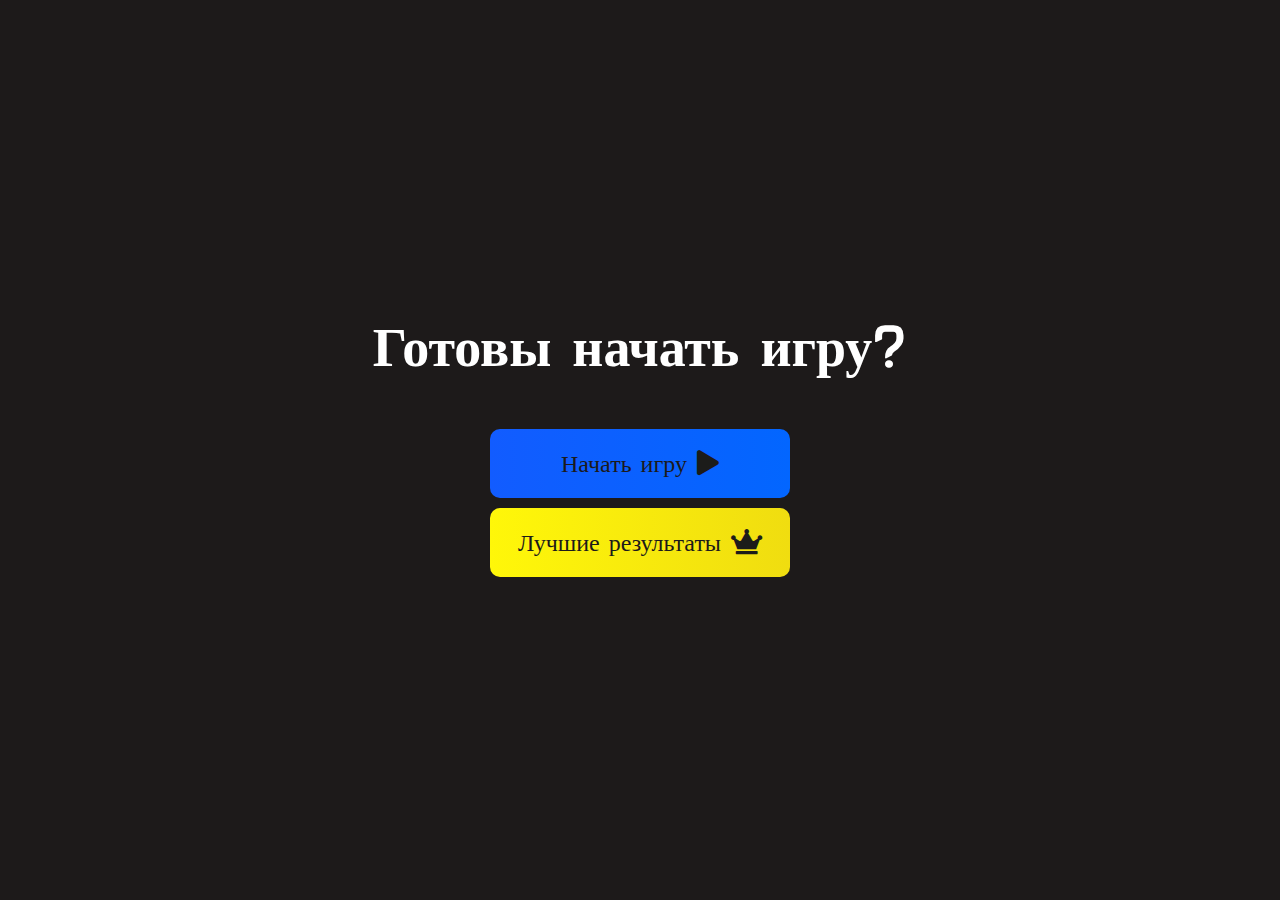
<file: index.html>
<!DOCTYPE html>
<html lang="ru">
<head>
    <meta charset="UTF-8">
    <meta name="viewport" content="width=device-width, initial-scale=1.0">
    <title>Главная Страница</title>
    <link rel="stylesheet" href="style.css">
    <link rel="stylesheet" href="https://use.fontawesome.com/releases/v5.13.0/css/all.css">
</head>
<body>
    <div class="container">
        <div id="home" class="flex-column flex-center">
            <h1>Готовы начать игру?</h1>
            <a href="game/game.html" class="btn">Начать игру<i class="fas fa-play"></i></a>
            <a href="./game/highScores/highScores.html" id="highscore-btn" class="btn">Лучшие результаты<i class="fas fa-crown"></i></a>
        </div>
    </div>
    
</body>
</html>
</file>
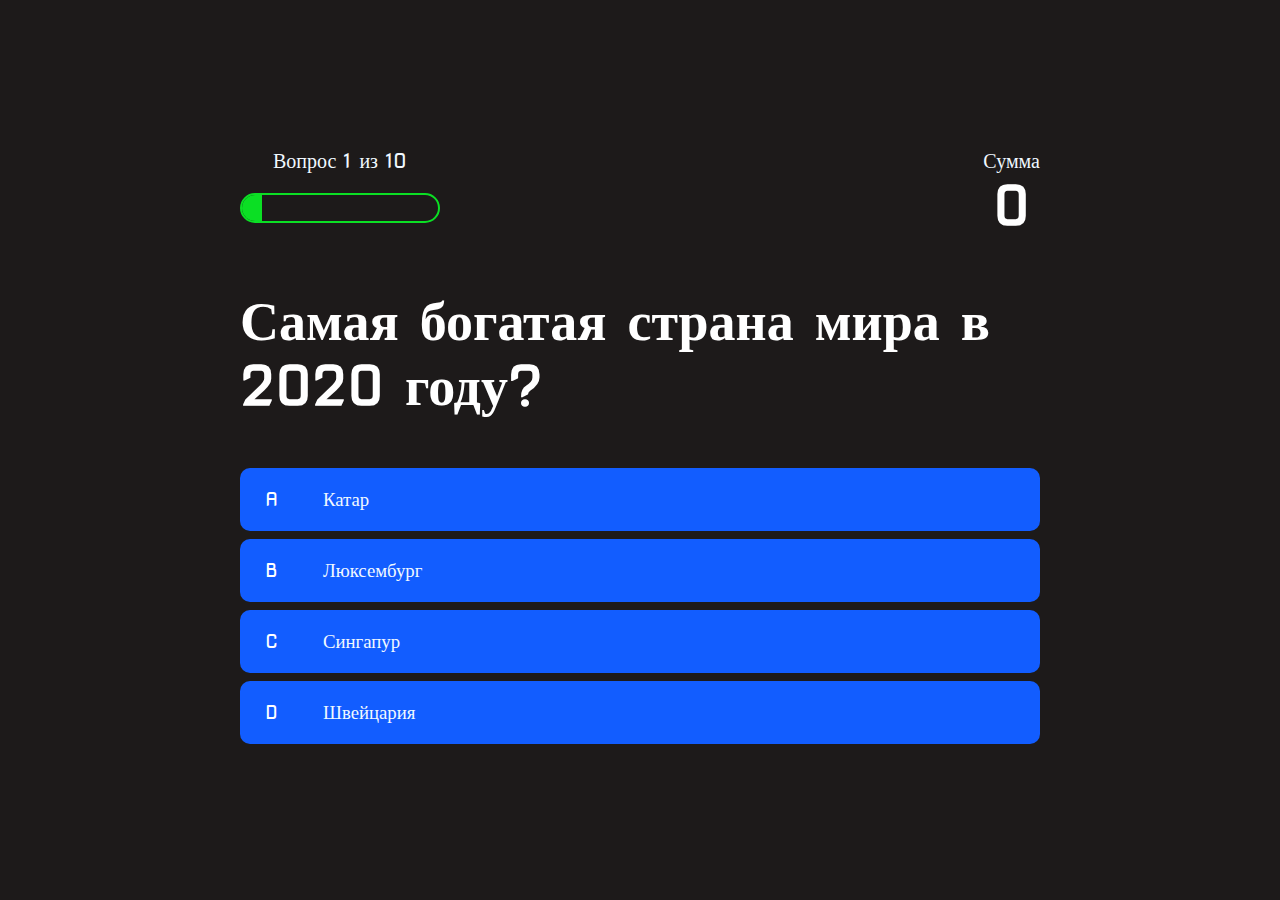
<file: game/game.html>
<!DOCTYPE html>
<html lang="ru">
<head>
    <meta charset="UTF-8">
    <meta name="viewport" content="width=device-width, initial-scale=1.0">
    <title>Кто хочет стать миллионером</title>
    <link rel="stylesheet" href="../style.css">
    <link rel="stylesheet" href="game.css">
</head>
<body>
    <div class="container">
        <div id="game" class="justify-center flex-column">
            <div id="hud">
                <div class="hud-item">
                    <p id="progressText" class="hud-prefix">
                        Вопрос
                    </p>
                    <div id="progressBar">
                        <div id="progressBarFull"></div>
                    </div>
                </div>
                <div class="hud-item">
                    <p class="hud-prefix">
                        Сумма
                    </p>
                    <h1 class="hud-main-text" id="score">
                        0
                    </h1>
                </div>
            </div>
            <h1 id="question">Какой вопрос?</h1>
            <div class="choice-container">
                <p class="choice-prefix">A</p>
                <p class="choice-text" data-number="1">Ответ 1</p>
            </div>
            <div class="choice-container">
                <p class="choice-prefix">B</p>
                <p class="choice-text" data-number="2">Ответ 2</p>
            </div>
            <div class="choice-container">
                <p class="choice-prefix">C</p>
                <p class="choice-text" data-number="3">Ответ 3</p>
            </div>
            <div class="choice-container">
                <p class="choice-prefix">D</p>
                <p class="choice-text" data-number="4">Ответ 4</p>
            </div>
        </div>
    </div>
    <script src="game.js"></script>
    
</body>
</html>
</file>
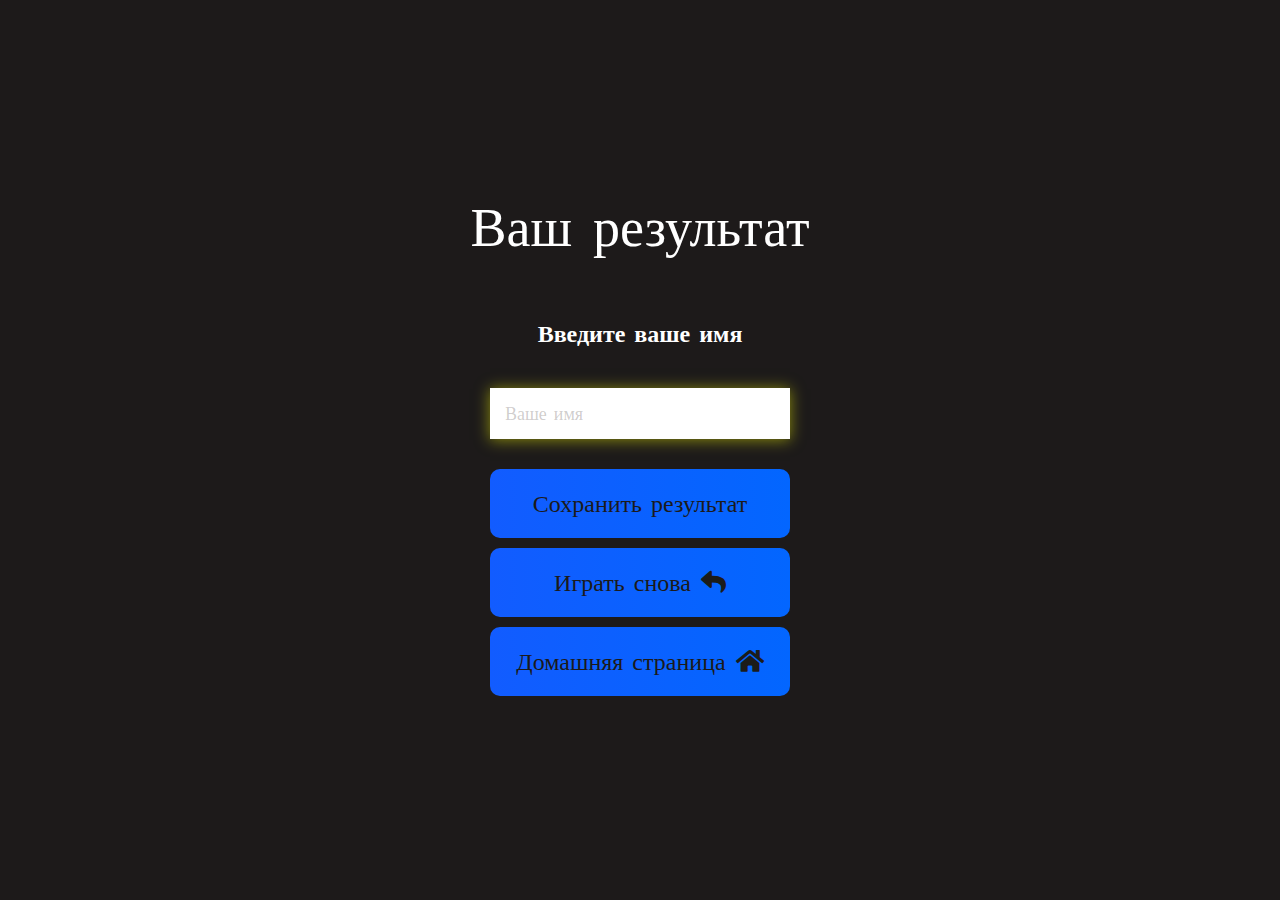
<file: game/endGame/end.html>
<!DOCTYPE html>
<html lang="ru">

<head>
    <meta charset="UTF-8">
    <meta name="viewport" content="width=device-width, initial-scale=1.0">
    <title>Конец игры</title>
    <link rel="stylesheet" href="../../style.css">
    <link rel="stylesheet" href="https://use.fontawesome.com/releases/v5.13.0/css/all.css">
</head>

<body>
    <div class="container">
        <div id="end" class="flex-center flex-column">
            <p id="final-score-text">Ваш результат</p>
            <h1 id="finalScore">0</h1>
            <form class="end-form-container">
                <h2 id="end-text">Введите ваше имя</h2>
                <input type="text" name="name" id="username" placeholder="Ваше имя">
                <button class="btn" id="saveScoreBtn" type="submit" onclick="saveHighScore(event)"
                    disabled>Сохранить результат</button>
            </form>
            <a href="../game.html" class="btn">Играть снова<i class="fas fa-reply"></i></a>
            <a href="../../index.html" class="btn">Домашняя страница<i class="fas fa-home"></i></a>
        </div>
    </div>
    <script src="end.js"></script>

</body>

</html>
</file>
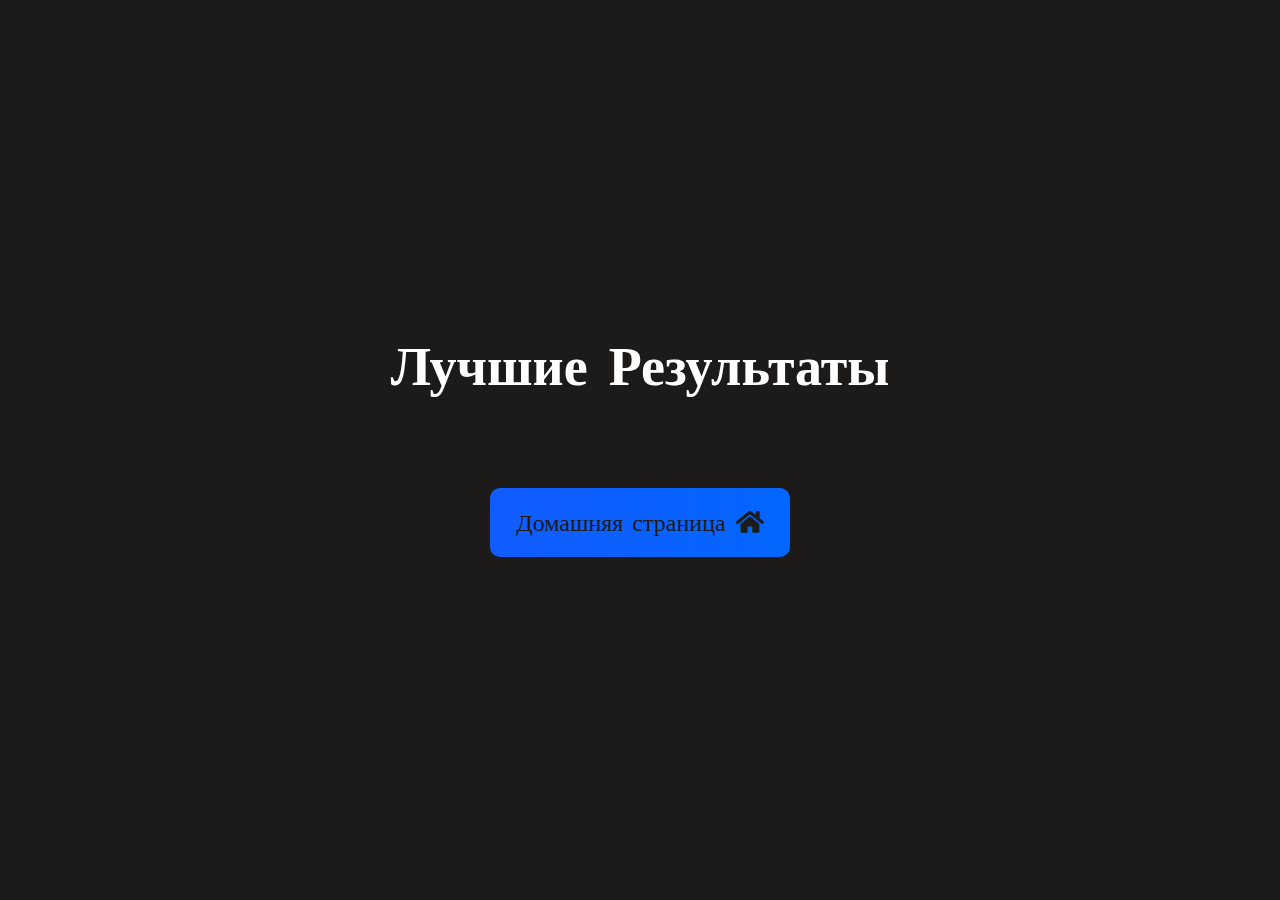
<file: game/highScores/highScores.html>
<!DOCTYPE html>
<html lang="ru">
<head>
    <meta charset="UTF-8">
    <meta name="viewport" content="width=device-width, initial-scale=1.0">
    <title>Результаты</title>
    <link rel="stylesheet" href="../../style.css">
    <link rel="stylesheet" href="highScores.css">
    <link rel="stylesheet" href="https://use.fontawesome.com/releases/v5.13.0/css/all.css">
</head>
<body>

    <div class="container">
        <div id="highScores" class="flex-center flex-column">
            <h1 id="finalScore">Лучшие Результаты</h1>
            <ul id="highScoresList"></ul>
            <a href="../../index.html" class="btn">Домашняя страница<i class="fas fa-home"></i></a>
        </div>
    </div>
    <script src="highScores.js"></script>
    
</body>
</html>
</file>
<file: style.css>
@import url("https://fonts.googleapis.com/css2?family=Nova+Square&display=swap");

:root {
  background-color: rgb(29, 26, 26);
}

* {
  box-sizing: border-box;
  margin: 0;
  padding: 0;
  font-size: 62.5%;
  font-family: "Nova Square", cursive;
}

h1 {
  font-size: 5.4rem;
  color: #fff;
  margin-bottom: 5rem;
}

h2 {
  font-size: 4.2rem;
  margin-bottom: 4rem;
}

.container {
  width: 100vw;
  height: 100vh;
  display: flex;
  justify-content: center;
  align-items: center;
  max-width: 80rem;
  margin: 0 auto;
  padding: 2rem;
}

.flex-column {
  display: flex;
  flex-direction: column;
}

.flex-center {
  justify-content: center;
  align-items: center;
}

.justify-center {
  justify-content: center;
}

.text-center {
  text-align: center;
}

.hidden {
  display: none;
}

.btn {
  font-size: 2.4rem;
  padding: 2rem 0;
  width: 30rem;
  text-align: center;
  margin-bottom: 1rem;
  text-decoration: none;
  color: rgb(28, 26, 26);
  background: linear-gradient(
    90deg,
    rgb(18, 92, 255) 0%,
    rgb(3, 102, 255) 100%
  );
  border-radius: 10px;
}

.btn:hover {
  cursor: pointer;
  box-shadow: 0 0.4rem 1.4rem 0 rgba(255, 32, 3, 0.6);
  transition: transform 150ms;
  transform: scale(1.03);
}

.btn[disabled]:hover {
  cursor: not-allowed;
  box-shadow: none;
  transform: none;
}

#highscore-btn {
  background: linear-gradient(
    90deg,
    rgb(255, 247, 9) 0%,
    rgb(240, 221, 16) 100%
  );
}

#highscore-btn:hover {
  box-shadow: 0 0.4rem 1.4rem 0 rgba(255, 41, 3, 0.6);
}

.fas {
  font-size: 2.5rem;
  margin-left: 1rem;
  color: rgb(28, 28, 26);
}

/********** End Page CSS **********/

.end-form-container {
  width: 100%;
  display: flex;
  flex-direction: column;
  align-items: center;
  max-width: 30rem;
}

input {
  margin-bottom: 1rem;
  width: 20rem;
  padding: 1.5rem;
  font-size: 1.8rem;
  border: none;
  box-shadow: 0 0.1rem 1.4rem 0 rgba(251, 255, 2, 0.5);
}

input::placeholder {
  color: rgba(93, 84, 81, 0.294);
}

#username {
  margin-bottom: 3rem;
  width: 100%;
  outline: none;
}

#end-text {
  font-size: 2.4rem;
  color: #fff;
  text-align: center;
}

#saveScoreBtn {
  border: none;
}

p#final-score-text {
  font-size: 5.4rem;
  color: #fff;
  margin-bottom: 1rem
}
</file>
<file: game/game.css>
body {
    color: aliceblue;
}

.choice-container {
    display: flex;
    margin-bottom: 0.8rem;
    width: 100%;
    border-radius: 10px;
    background: rgb(18, 93, 255);
    font-size: 3rem;
    min-width: 80rem;
}

.choice-container:hover {
    cursor: pointer;
    box-shadow: 0 0.4rem 1.4rem 0 rgba(255, 32, 3, 0.6);
    transition: transform 100ms;
    transform: scale(1.03);
}

.choice-prefix {
    padding: 2rem 2.5rem;
    color: white;
}

.choice-text {
    padding: 2rem;
    width: 100%;
}

.correct {
    background: linear-gradient(32deg, rgba(11, 223, 36, 1) 0%, rgb(41, 232, 111, 1) 100%);
}

.incorrect {
    background: linear-gradient(32deg, rgba(230, 29, 29, 1) 0%, rgb(224, 11, 11, 1) 100%);
}

/***** Heads up Display *****/
#hud {
    display: flex;
    justify-content: space-between;
}

.hud-prefix {
    text-align: center;
    font-size: 2rem;
}

.hud-main-text {
    text-align: center;
}

#progressBar {
    width: 20rem;
    height: 3rem;
    border: 0.2rem solid rgb(11, 223, 36);
    margin-top: 2rem;
    border-radius: 50px;
    overflow: hidden;
}

#progressBarFull {
    height: 100%;
    background: rgb(11, 223, 36);
    width: 0%;
}

@media screen and (max-width: 768px) {
    .choice-container {
        min-width: 40rem;
    }
}
</file>
<file: game/highScores/highScores.css>
body {
    color: #fff;
}

#highScoresList {
    list-style: none;
    margin-bottom: 4rem;
}

.high-score {
    font-size: 2.8rem;
    margin-bottom: 0.5rem;
}
</file>
